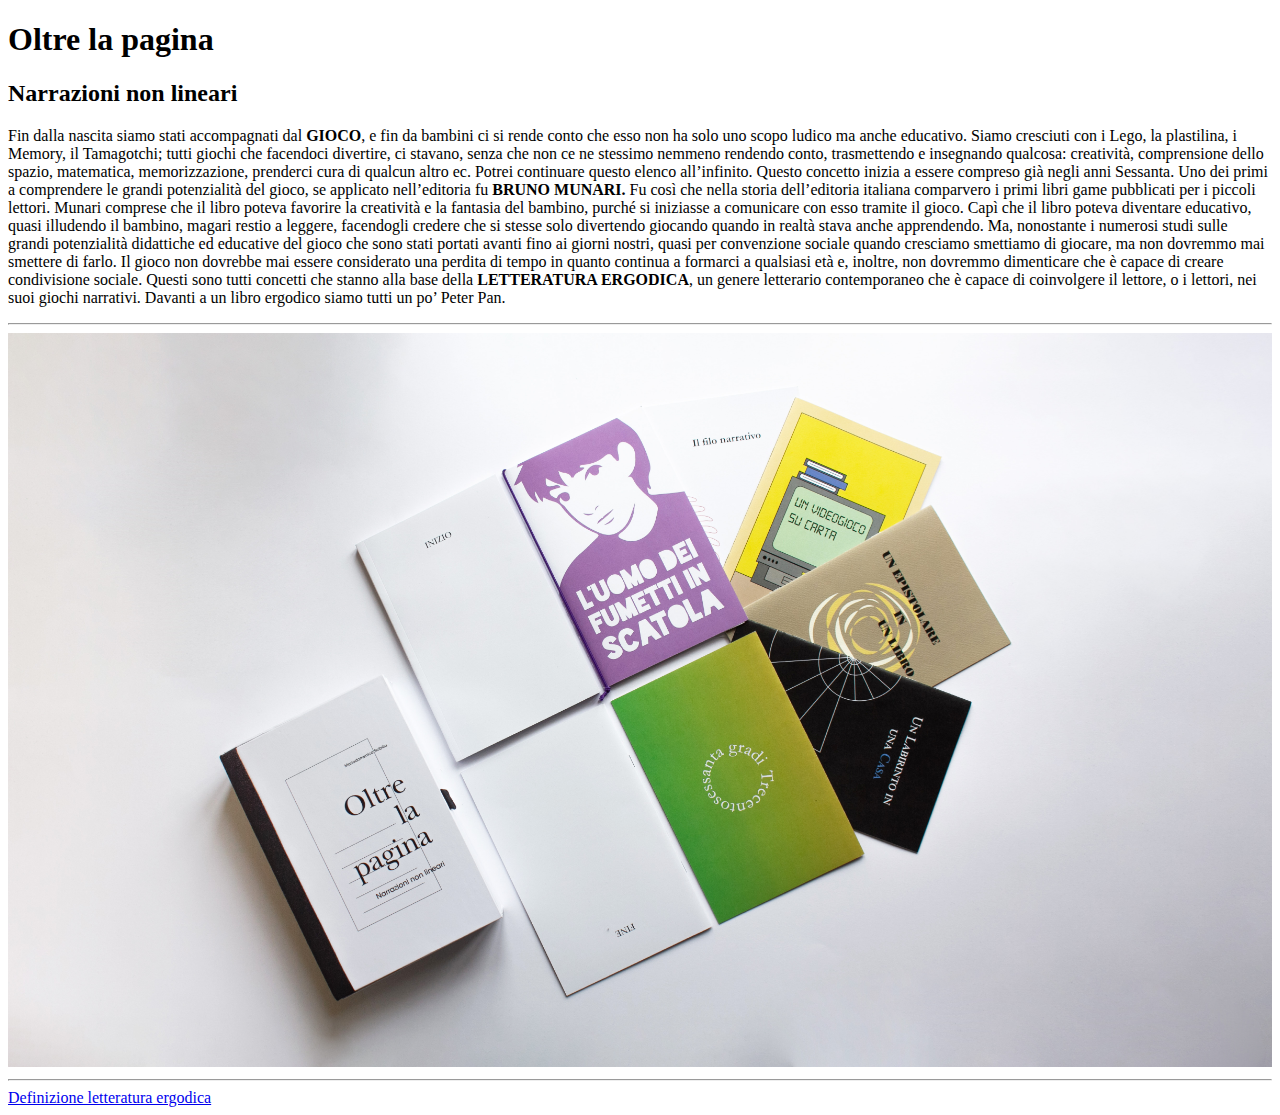
<file: Precorso/Es_1/index.html>
<!DOCTYPE html>
<html lang="en">
<head>
    <meta charset="UTF-8">
    <meta name="viewport" content="width=device-width, initial-scale=1.0">
    <title>Oltre la pagina</title>
</head>
<body>
    <h1>Oltre la pagina</h1>
    <h2>Narrazioni non lineari</h2>
    <p> Fin dalla nascita siamo stati accompagnati dal <strong>GIOCO</strong>, e fin da bambini ci si rende conto che esso non ha solo uno scopo ludico ma anche educativo. Siamo cresciuti con i Lego, la plastilina, i Memory, il Tamagotchi; tutti giochi che facendoci divertire, ci stavano, senza che non ce ne stessimo nemmeno rendendo conto, trasmettendo e insegnando qualcosa: creatività, comprensione dello spazio, matematica, memorizzazione, prenderci cura di qualcun altro ec. Potrei continuare questo elenco all’infinito. 
        Questo concetto inizia a essere compreso già negli anni Sessanta. Uno dei primi a comprendere le grandi potenzialità del gioco, se applicato nell’editoria fu <strong> BRUNO MUNARI.</strong> Fu così che nella storia dell’editoria italiana comparvero i primi libri game pubblicati per i piccoli lettori. Munari comprese che il libro poteva favorire la creatività e la fantasia del bambino, purché si iniziasse a comunicare con esso tramite il gioco. Capì che il libro poteva diventare educativo, quasi illudendo il bambino, magari restio a leggere, facendogli credere che si stesse solo divertendo giocando quando in realtà stava anche apprendendo.  
        Ma, nonostante i numerosi studi sulle grandi potenzialità didattiche ed educative del gioco che sono stati portati avanti fino ai giorni nostri, quasi per convenzione sociale quando cresciamo smettiamo di giocare, ma non dovremmo mai smettere di farlo. Il gioco non dovrebbe mai essere considerato una perdita di tempo in quanto continua a formarci a qualsiasi età e, inoltre, non dovremmo dimenticare che è capace di creare condivisione sociale. Questi sono tutti concetti che stanno alla base della <strong> LETTERATURA ERGODICA</strong>, un genere letterario contemporaneo che è capace di coinvolgere il lettore, o i lettori, nei suoi giochi narrativi. Davanti a un libro ergodico siamo tutti un po’ Peter Pan. 
        </p>
        
        <hr />

        <img src="img/IMG_3167b.jpg" width="100%" alt="img_che pizza è?" />
    
        <hr />
        <a href="https://accademiadellacrusca.it/it/parole-nuove/ergodico/18490#:~:text=Definizione,trama%20e%20i%20significati%20del%20testo.">Definizione letteratura ergodica</a>
</body>
</html>
</file>
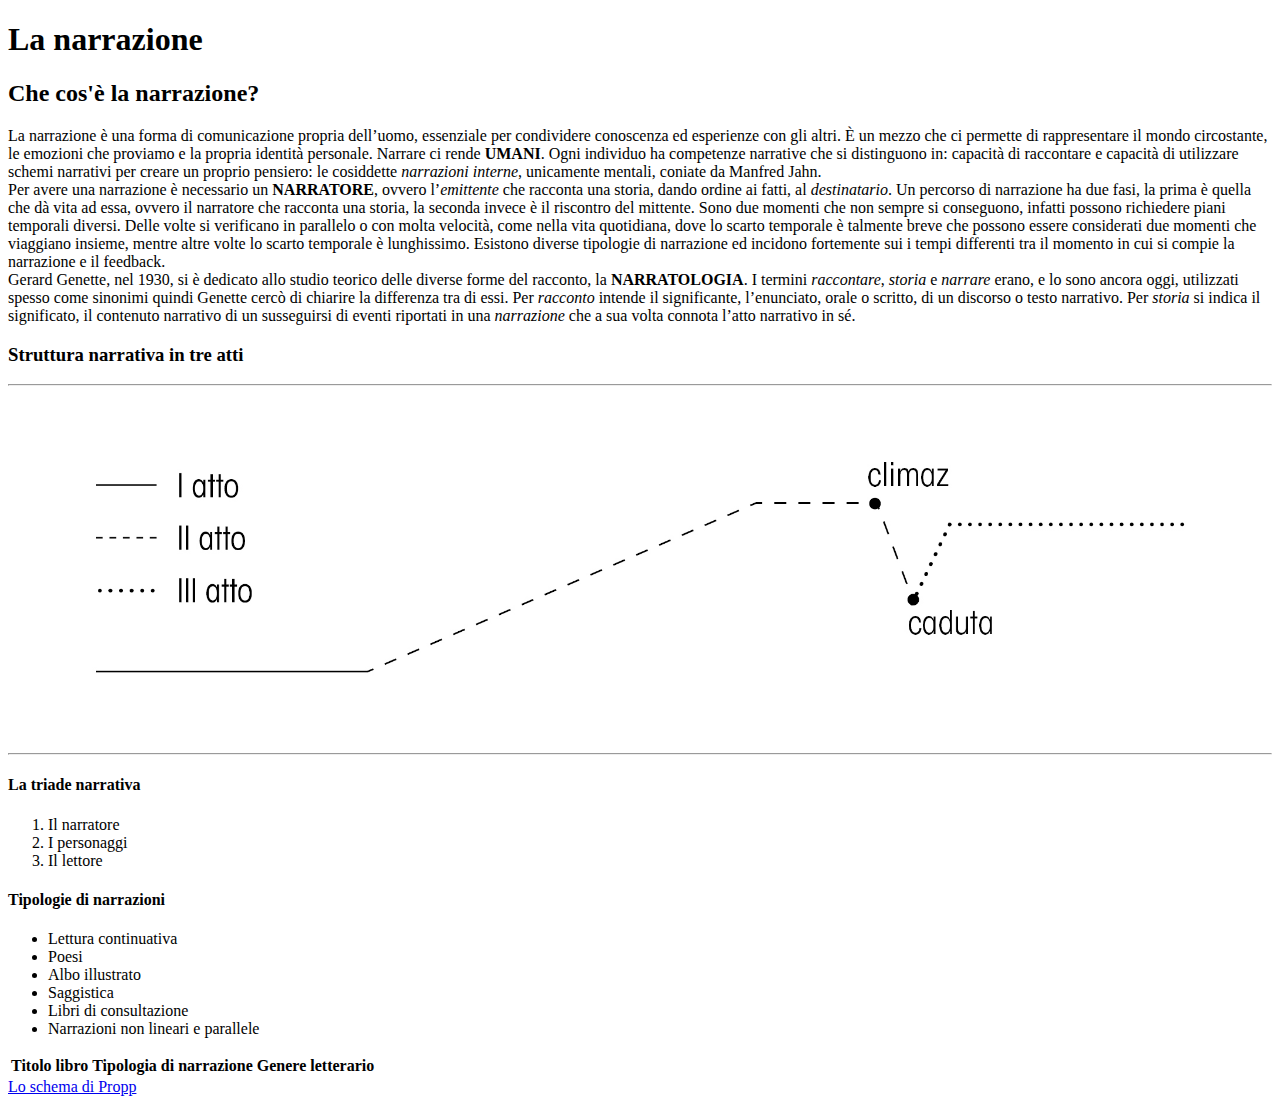
<file: Precorso/Es_3/elementi_vari.html>
<!DOCTYPE html>
<html lang="en">
<head>
    <meta charset="UTF-8">
    <meta name="viewport" content="width=device-width, initial-scale=1.0">
    <title>La narrazione</title>
</head>
<body>
    <h1>La narrazione</h1>
    <h2>Che cos'è la narrazione?</h2>

    <p>
        La narrazione è una forma di comunicazione propria dell’uomo, essenziale per condividere conoscenza ed esperienze con gli altri. È un mezzo che ci permette di rappresentare il mondo circostante, le emozioni che proviamo e la propria identità personale. Narrare ci rende <b>UMANI</b>. Ogni individuo ha competenze narrative che si distinguono in: capacità di raccontare e capacità di utilizzare schemi narrativi per creare un proprio pensiero: le cosiddette <i>narrazioni interne</i>, unicamente mentali, coniate da Manfred Jahn. <br> 
Per avere una narrazione è necessario un <b>NARRATORE</b>, ovvero l’<i>emittente</i> che racconta una storia, dando ordine ai fatti, al <i>destinatario</i>. Un percorso di narrazione ha due fasi, la prima è quella che dà vita ad essa, ovvero il narratore che racconta una storia, la seconda invece è il riscontro del mittente. Sono due momenti che non sempre si conseguono, infatti possono richiedere piani temporali diversi. Delle volte si verificano in parallelo o con molta velocità, come nella vita quotidiana, dove lo scarto temporale è talmente breve che possono essere considerati due momenti che viaggiano insieme, mentre altre volte lo scarto temporale è lunghissimo. Esistono diverse tipologie di narrazione ed incidono fortemente sui i tempi differenti tra il momento in cui si compie la narrazione e il feedback.<br> 
Gerard Genette, nel 1930, si è dedicato allo studio teorico delle diverse forme del racconto, la <b>NARRATOLOGIA</b>. I termini <i>raccontare</i>, <i>storia</i> e <i>narrare</i> erano, e lo sono ancora oggi, utilizzati spesso come sinonimi quindi Genette cercò di chiarire la differenza tra di essi. Per <i>racconto</i> intende il significante, l’enunciato, orale o scritto, di un discorso o testo narrativo. Per <i>storia</i> si indica il significato, il contenuto narrativo di un susseguirsi di eventi riportati in una <i>narrazione</i> che a sua volta connota l’atto narrativo in sé. 
    </p>

    <h3>Struttura narrativa in tre atti</h3>
    <hr /> 
    <img src="img/struttura narrativa in tre atti.jpg" width="100%" alt="img_struttura narrativa in tre atti" />
    <hr />

    <h4>La triade narrativa</h4>
    <ol>
      <li>Il narratore</li>
      <li>I personaggi</li>
      <li>Il lettore</li>
    </ol>
    
    <h4>Tipologie di narrazioni</h4>
    <ul>
      <li>Lettura continuativa</li>
      <li>Poesi</li>
      <li>Albo illustrato</li>
      <li>Saggistica</li>
      <li>Libri di consultazione</li>
      <li>Narrazioni non lineari e parallele</li>
    </ul>

    <table> 
        <tr>
            <th>Titolo libro</th>
            <th>Tipologia di narrazione</th>
            <th>Genere letterario</th>
        </tr>
    </table>

    <a href="https://www.scritturacreativa.org/lo-schema-di-propp-le-funzioni-i-ruoli-e-lefficacia-dello-storytelling/">Lo schema di Propp</a>
</body>
</html>
</file>
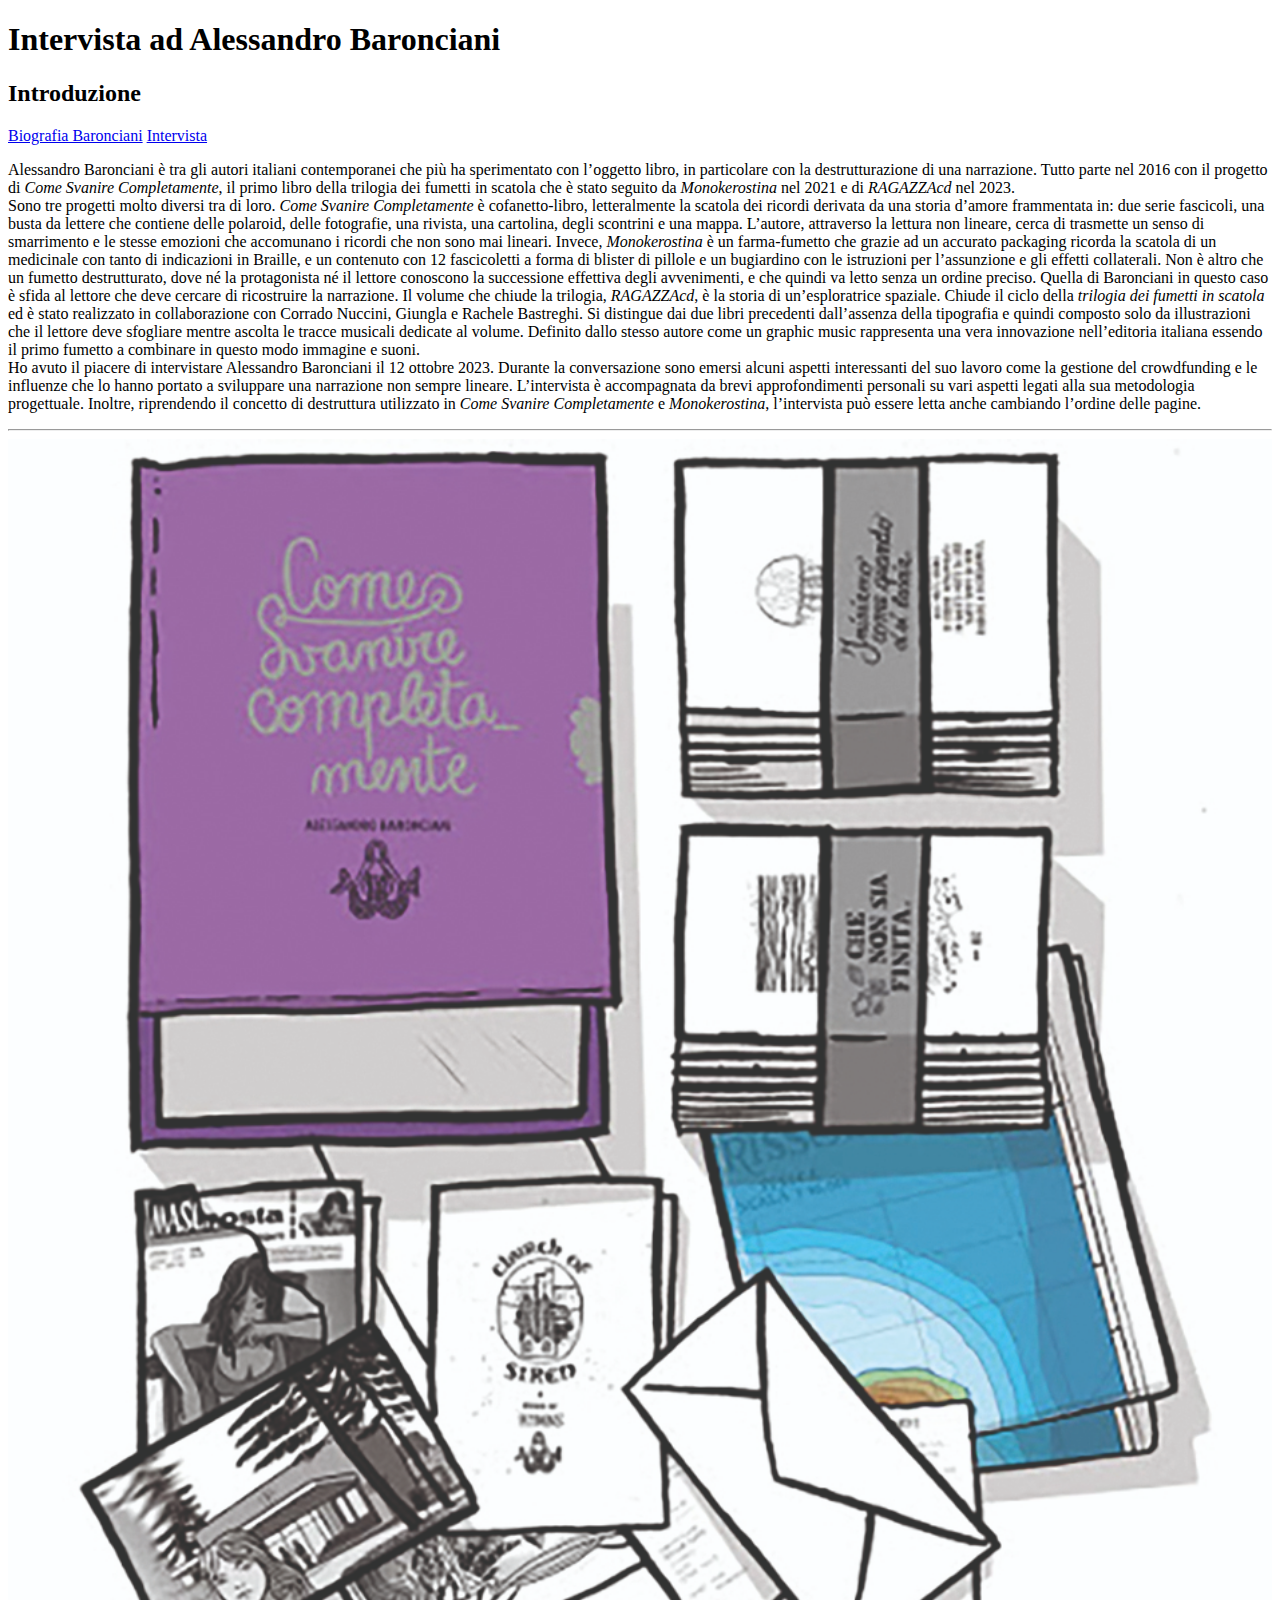
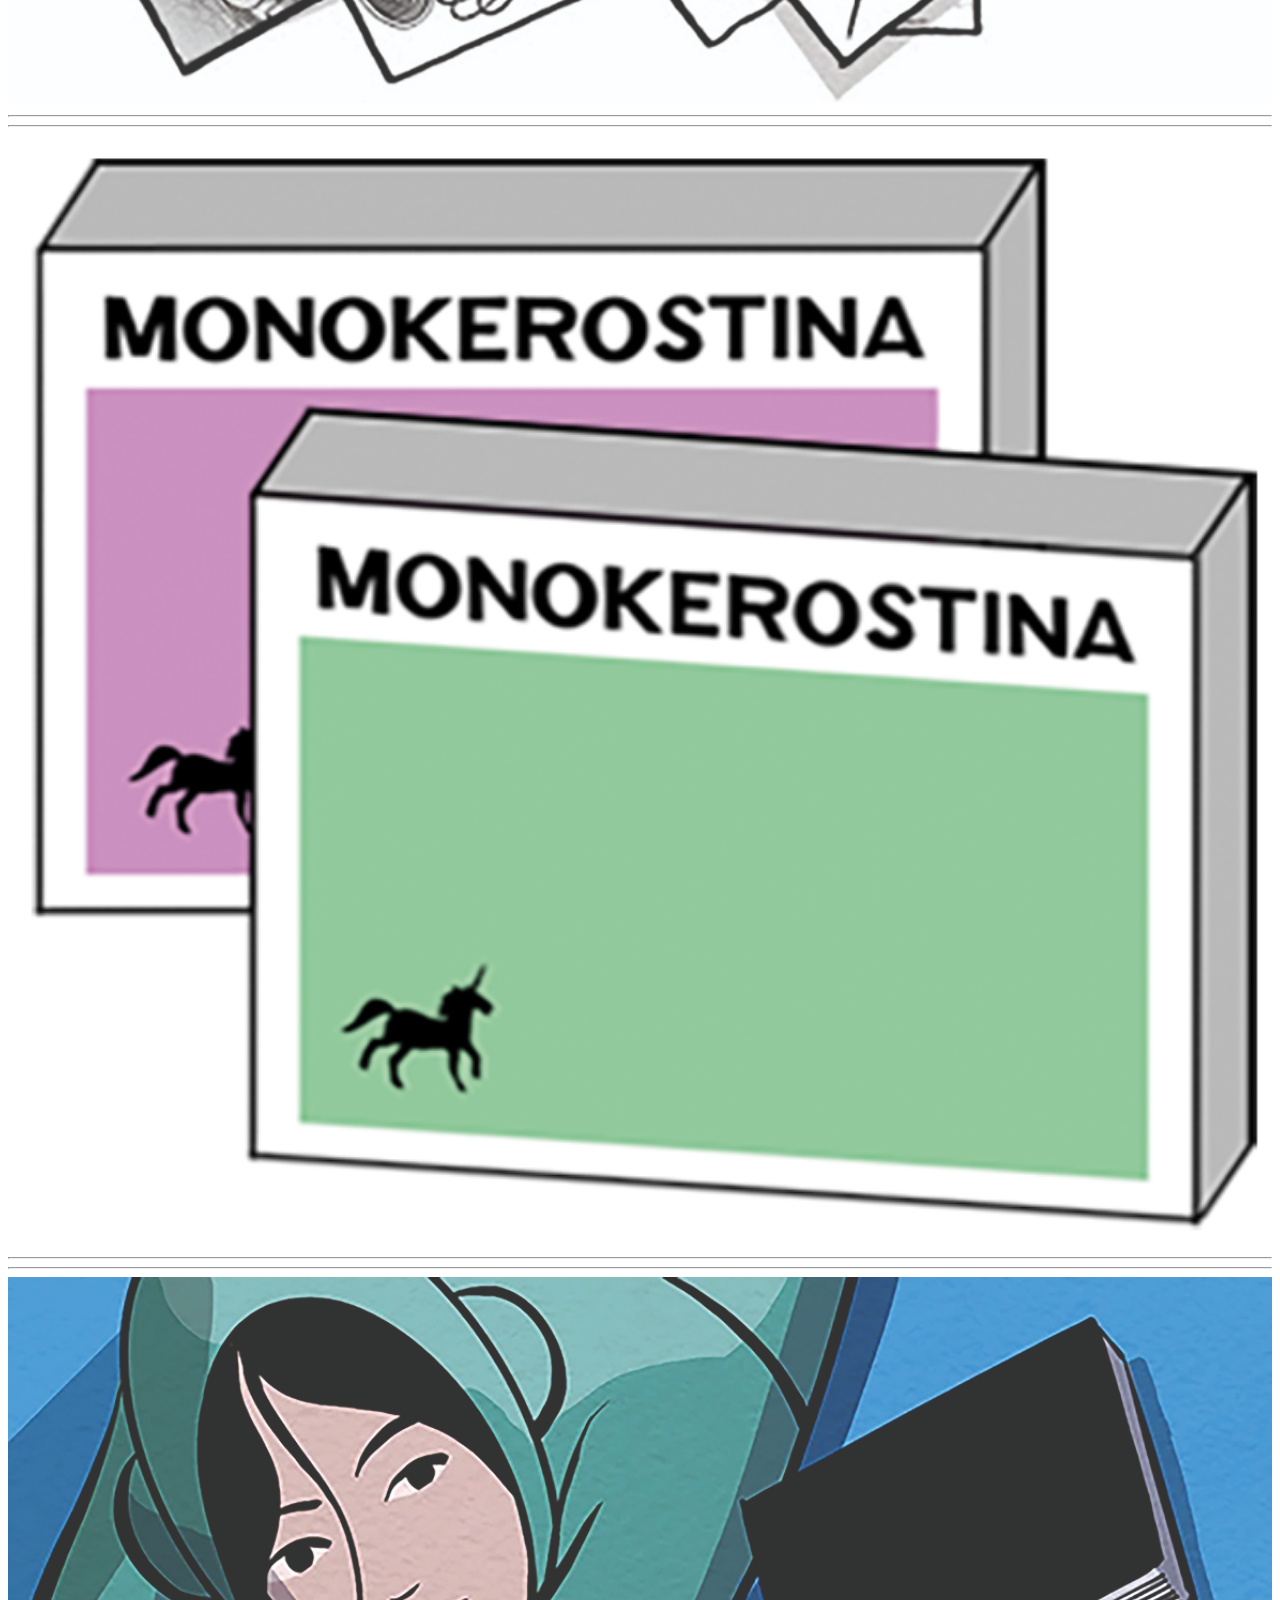
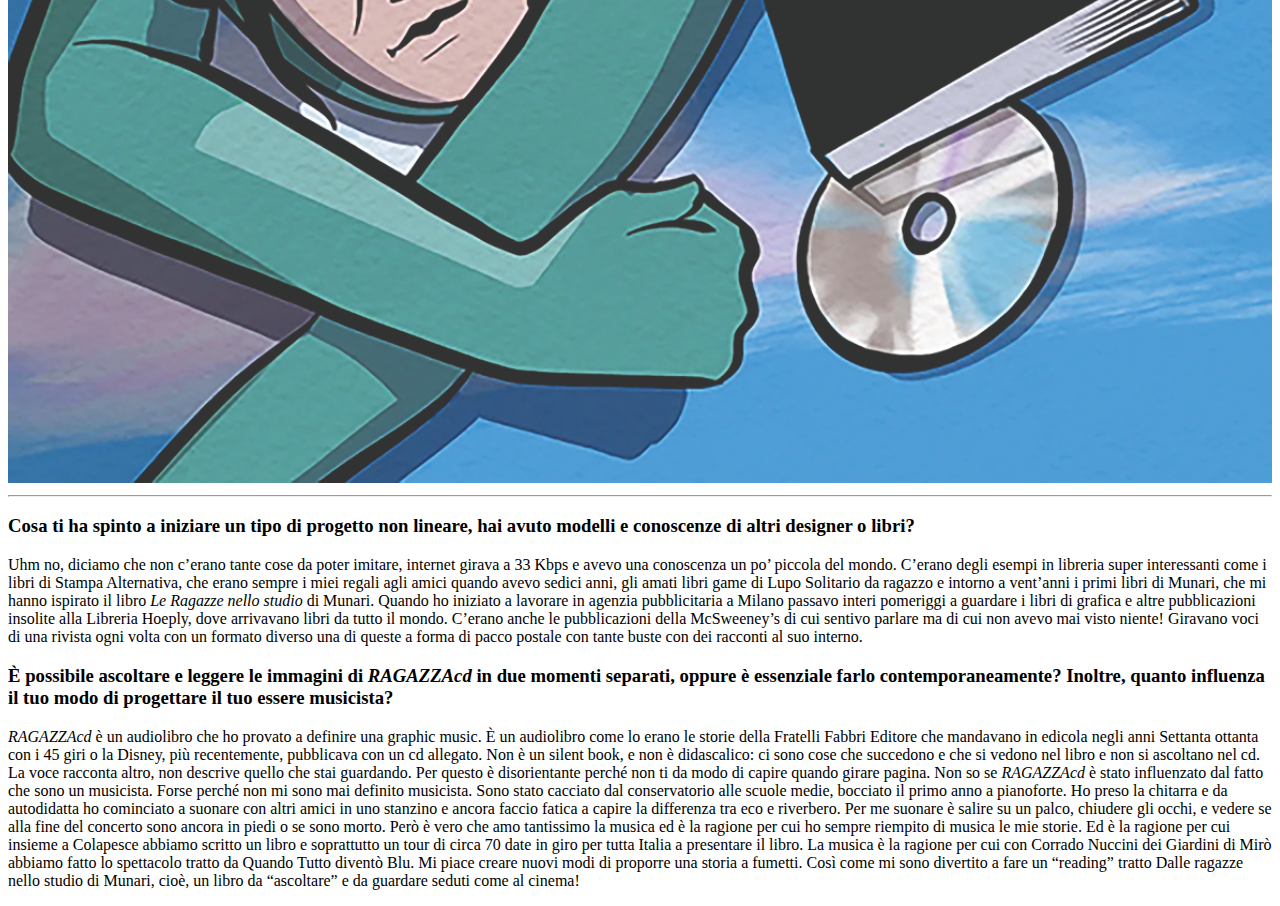
<file: Precorso/Es_4/collegamenti.html>
<!DOCTYPE html>
<html lang="en">
<head>
    <meta charset="UTF-8">
    <meta name="viewport" content="width=device-width, initial-scale=1.0">
    <title>Alessandro Baronciani</title>
</head>
<body>
    <h1>Intervista ad Alessandro Baronciani</h1>
    <h2>Introduzione</h2>
    <a href="https://baopublishing.it/autori/alessandro-baronciani/">Biografia Baronciani</a>
    <a href="#connection">Intervista</a>

    <p>
    Alessandro Baronciani è tra gli autori italiani contemporanei che più ha sperimentato con l’oggetto libro, in particolare con la destrutturazione di una narrazione. Tutto parte nel 2016 con il progetto di <i>Come Svanire Completamente</i>, il primo libro della trilogia dei fumetti in scatola che è stato seguito da <i>Monokerostina</i> nel 2021 e di <i>RAGAZZAcd</i> nel 2023. <br> 
    Sono tre progetti molto diversi tra di loro. <i>Come Svanire Completamente</i> è cofanetto-libro, letteralmente la scatola dei ricordi derivata da una storia d’amore frammentata in: due serie fascicoli, una busta da lettere che contiene delle polaroid, delle fotografie, una rivista, una cartolina, degli scontrini e una mappa. L’autore, attraverso la lettura non lineare, cerca di trasmette un senso di smarrimento e le stesse emozioni che accomunano i ricordi che non sono mai lineari. Invece, <i>Monokerostina</i> è un farma-fumetto che grazie ad un accurato packaging ricorda la scatola di un medicinale con tanto di indicazioni in Braille, e un contenuto con 12 fascicoletti a forma di blister di pillole e un bugiardino con le istruzioni per l’assunzione e gli effetti collaterali. Non è altro che un fumetto destrutturato, dove né la protagonista né il lettore conoscono la successione effettiva degli avvenimenti, e che quindi va letto senza un ordine preciso. Quella di Baronciani in questo caso è sfida al lettore che deve cercare di ricostruire la narrazione. Il volume che chiude la trilogia, <i>RAGAZZAcd</i>, è la storia di un’esploratrice spaziale. Chiude il ciclo della <i>trilogia dei fumetti in scatola</i> ed è stato realizzato in collaborazione con Corrado Nuccini, Giungla e Rachele Bastreghi. Si distingue dai due libri precedenti dall’assenza della tipografia e quindi composto solo da illustrazioni che il lettore deve sfogliare mentre ascolta le tracce musicali dedicate al volume. Definito dallo stesso autore come un graphic music rappresenta una vera innovazione nell’editoria italiana essendo il primo fumetto a combinare in questo modo immagine e suoni.<br>
    Ho avuto il piacere di intervistare Alessandro Baronciani il 12 ottobre 2023. Durante la conversazione sono emersi alcuni aspetti interessanti del suo lavoro come la gestione del crowdfunding e le influenze che lo hanno portato a sviluppare una narrazione non sempre lineare. L’intervista è accompagnata da brevi approfondimenti personali su vari aspetti legati alla sua metodologia progettuale. Inoltre, riprendendo il concetto di destruttura utilizzato in <i>Come Svanire Completamente</i> e <i>Monokerostina</i>, l’intervista può essere letta anche cambiando l’ordine delle pagine.
</p> 
   
    <hr /> 
    <img src="img/baronciani-come-svanire-completamente_07.jpg" width="100%" alt="img_come svanire completamente"/>
    <hr />

    <hr /> 
    <img src="img/VERDEplus.png" width="100%" alt="img_monokerostina"/>
    <hr />

    <hr /> 
    <img src="img/ragazzacdROLLINGSTONE01.jpg" width="100%" alt="img_RAGAZZA_cd"/>
    <hr />

    <h3 id="connection"> <b> Cosa ti ha spinto a iniziare un tipo di progetto non lineare, hai avuto modelli e conoscenze di altri designer o libri?</b></h3>
    <p> Uhm no, diciamo che non c’erano tante cose da poter imitare, internet girava a 33 Kbps e avevo una conoscenza un po’ piccola del mondo. C’erano degli esempi in libreria super interessanti come i libri di Stampa Alternativa, che erano sempre i miei regali agli amici quando avevo sedici anni, gli amati libri game di Lupo Solitario da ragazzo e intorno a vent’anni i primi libri di Munari, che mi hanno ispirato il libro <i>Le Ragazze nello studio</i> di Munari. Quando ho iniziato a lavorare in agenzia pubblicitaria a Milano passavo interi pomeriggi a guardare i libri di grafica e altre pubblicazioni insolite alla Libreria Hoeply, dove arrivavano libri da tutto il mondo. C’erano anche le pubblicazioni della McSweeney’s di cui sentivo parlare ma di cui non avevo mai visto niente! Giravano voci di una rivista ogni volta con un formato diverso una di queste a forma di pacco postale con tante buste con dei racconti al suo interno.
    </p>

    <h3> <b> È possibile ascoltare e leggere le immagini di <i>RAGAZZAcd</i> in due momenti separati, oppure è essenziale farlo contemporaneamente? Inoltre, quanto influenza il tuo modo di progettare il tuo essere musicista?</b></h3>
    <p> <i>RAGAZZAcd</i> è un audiolibro che ho provato a definire una graphic music. È un audiolibro come lo erano le storie della Fratelli Fabbri Editore che mandavano in edicola negli anni Settanta ottanta con i 45 giri o la Disney, più recentemente, pubblicava con un cd allegato. Non è un silent book, e non è didascalico: ci sono cose che succedono e che si vedono nel libro e non si ascoltano nel cd. La voce racconta altro, non descrive quello che stai guardando. Per questo è disorientante perché non ti da modo di capire quando girare pagina.
        Non so se <i>RAGAZZAcd</i> è stato influenzato dal fatto che sono un musicista. Forse perché non mi sono mai definito musicista. Sono stato cacciato dal conservatorio alle scuole medie, bocciato il primo anno a pianoforte. Ho preso la chitarra e da autodidatta ho cominciato a suonare con altri amici in uno stanzino e ancora faccio fatica a capire la differenza tra eco e riverbero. Per me suonare è salire su un palco, chiudere gli occhi, e vedere se alla fine del concerto sono ancora in piedi o se sono morto. Però è vero che amo tantissimo la musica ed è la ragione per cui ho sempre riempito di musica le mie storie. Ed è la ragione per cui insieme a Colapesce abbiamo scritto un libro e soprattutto un tour di circa 70 date in giro per tutta Italia a presentare il libro. La musica è la ragione per cui con Corrado Nuccini dei Giardini di Mirò abbiamo fatto lo spettacolo tratto da Quando Tutto diventò Blu. Mi piace creare nuovi modi di proporre una storia a fumetti. Così come mi sono divertito a fare un “reading” tratto Dalle ragazze nello studio di Munari, cioè, un libro da “ascoltare” e da guardare seduti come al cinema! 
        
        </p>
</body>
</html>
</file>
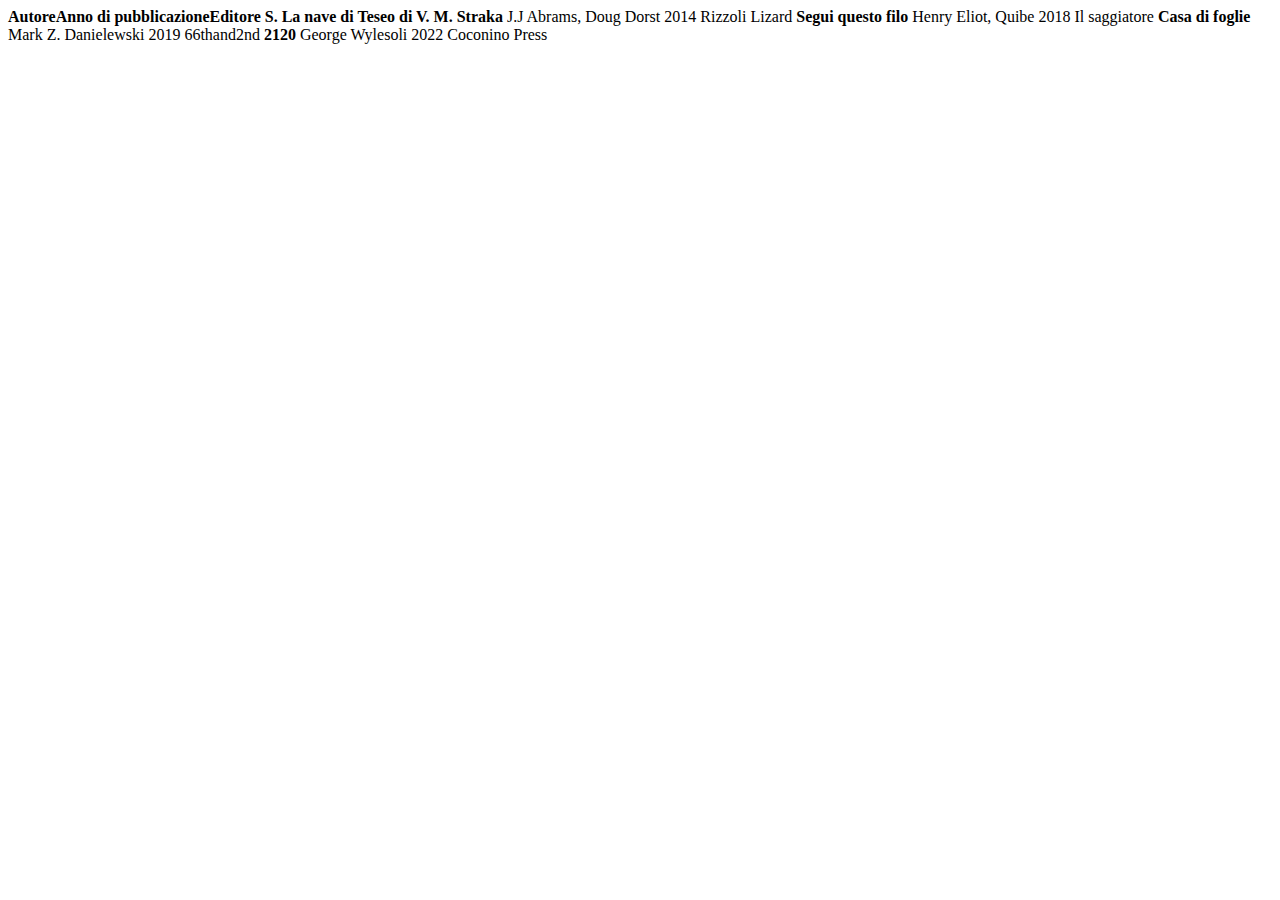
<file: Precorso/Es_5/tabella.html>
<!DOCTYPE html>
<html lang="en">
<head>
    <meta charset="UTF-8">
    <meta name="viewport" content="width=device-width, initial-scale=1.0">
    <title>Libri ergodici</title>
</head>
<body>
    
    <table width="400%" cellpadding="10" cellspacing="5">
        <tr>
            <tr width="150%"></tr>
            <tr> <b>Autore</b></tr>
            <tr><b>Anno di pubblicazione</b></tr>
            <tr><b>Editore</b></tr>
        </tr>

    <tr> 
        <tr> <b> S. La nave di Teseo di V. M. Straka</b> </tr>
        <tr> J.J Abrams, Doug Dorst</tr>
        <tr> 2014 </tr>
        <tr> Rizzoli Lizard </tr>
    </tr>
    <tr> 
        <tr> <b> Segui questo filo</b> </tr>
        <tr> Henry Eliot, Quibe </tr>
        <tr> 2018 </tr>
        <tr> Il saggiatore </tr>
    </tr>
    <tr> 
        <tr> <b>Casa di foglie </b></tr>
        <tr> Mark Z. Danielewski </tr>
        <tr> 2019 </tr>
        <tr> 66thand2nd </tr>
    </tr>

    <tr> 
        <tr> <b> 2120</b> </tr>
        <tr> George Wylesoli </tr>
        <tr> 2022 </tr>
        <tr> Coconino Press </tr>
    </tr>
    </table>

</body>
</html>
</file>
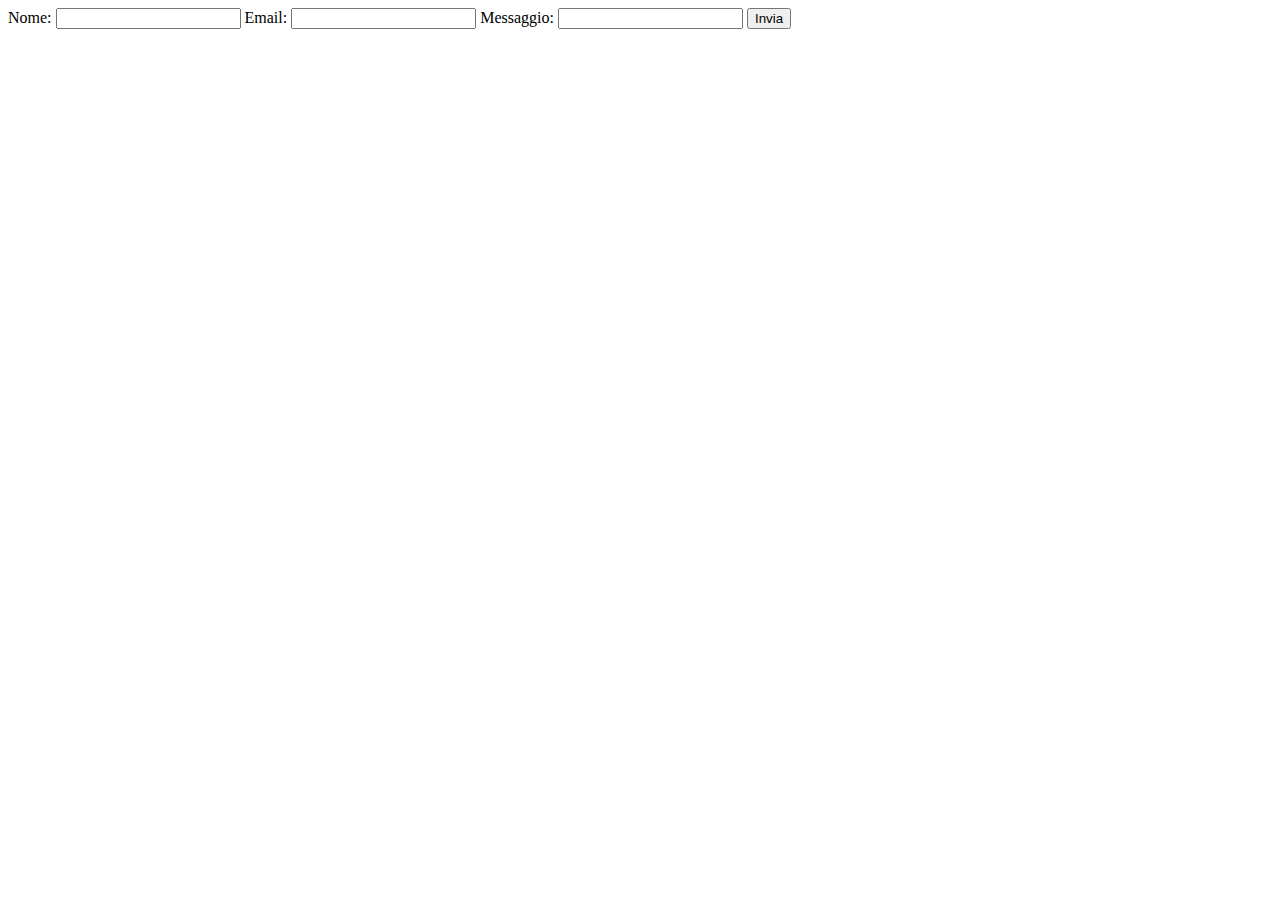
<file: Precorso/Es_6/form_contatto.html>
<!DOCTYPE html>
<html lang="en">
<head>
    <meta charset="UTF-8">
    <meta name="viewport" content="width=device-width, initial-scale=1.0">
    <title>Document</title>
</head>
<body>
    <form action="/submit-form" method="post">
        <label for="nome">Nome:</label>
        <input type="text" id="nome" name="nome">
        <label for="email">Email:</label>
        <input type="email" id="email" name="email">
        <label for="messaggio">Messaggio:</label>
        <input type="messaggio" id="messaggio" name="messaggio">
        <button type="submit">Invia</button>
        </form>
</body>
</html>
</file>
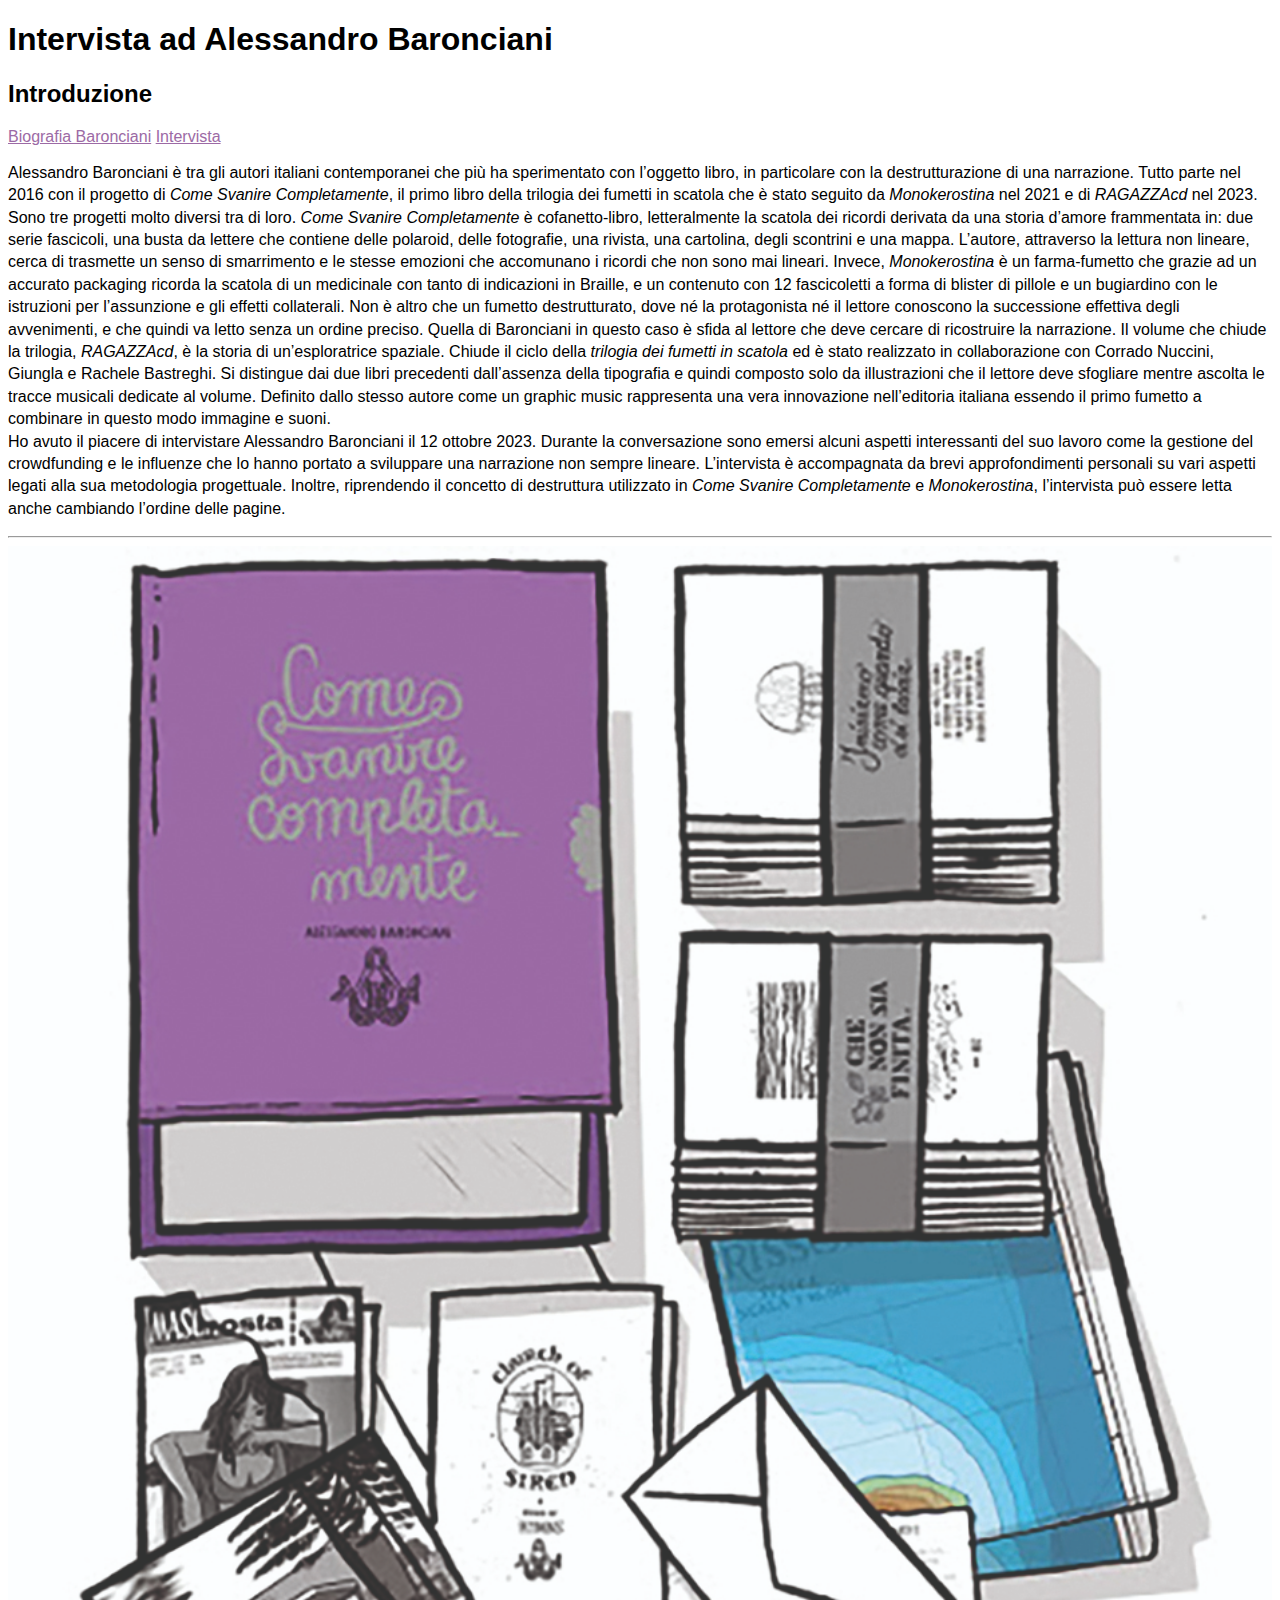
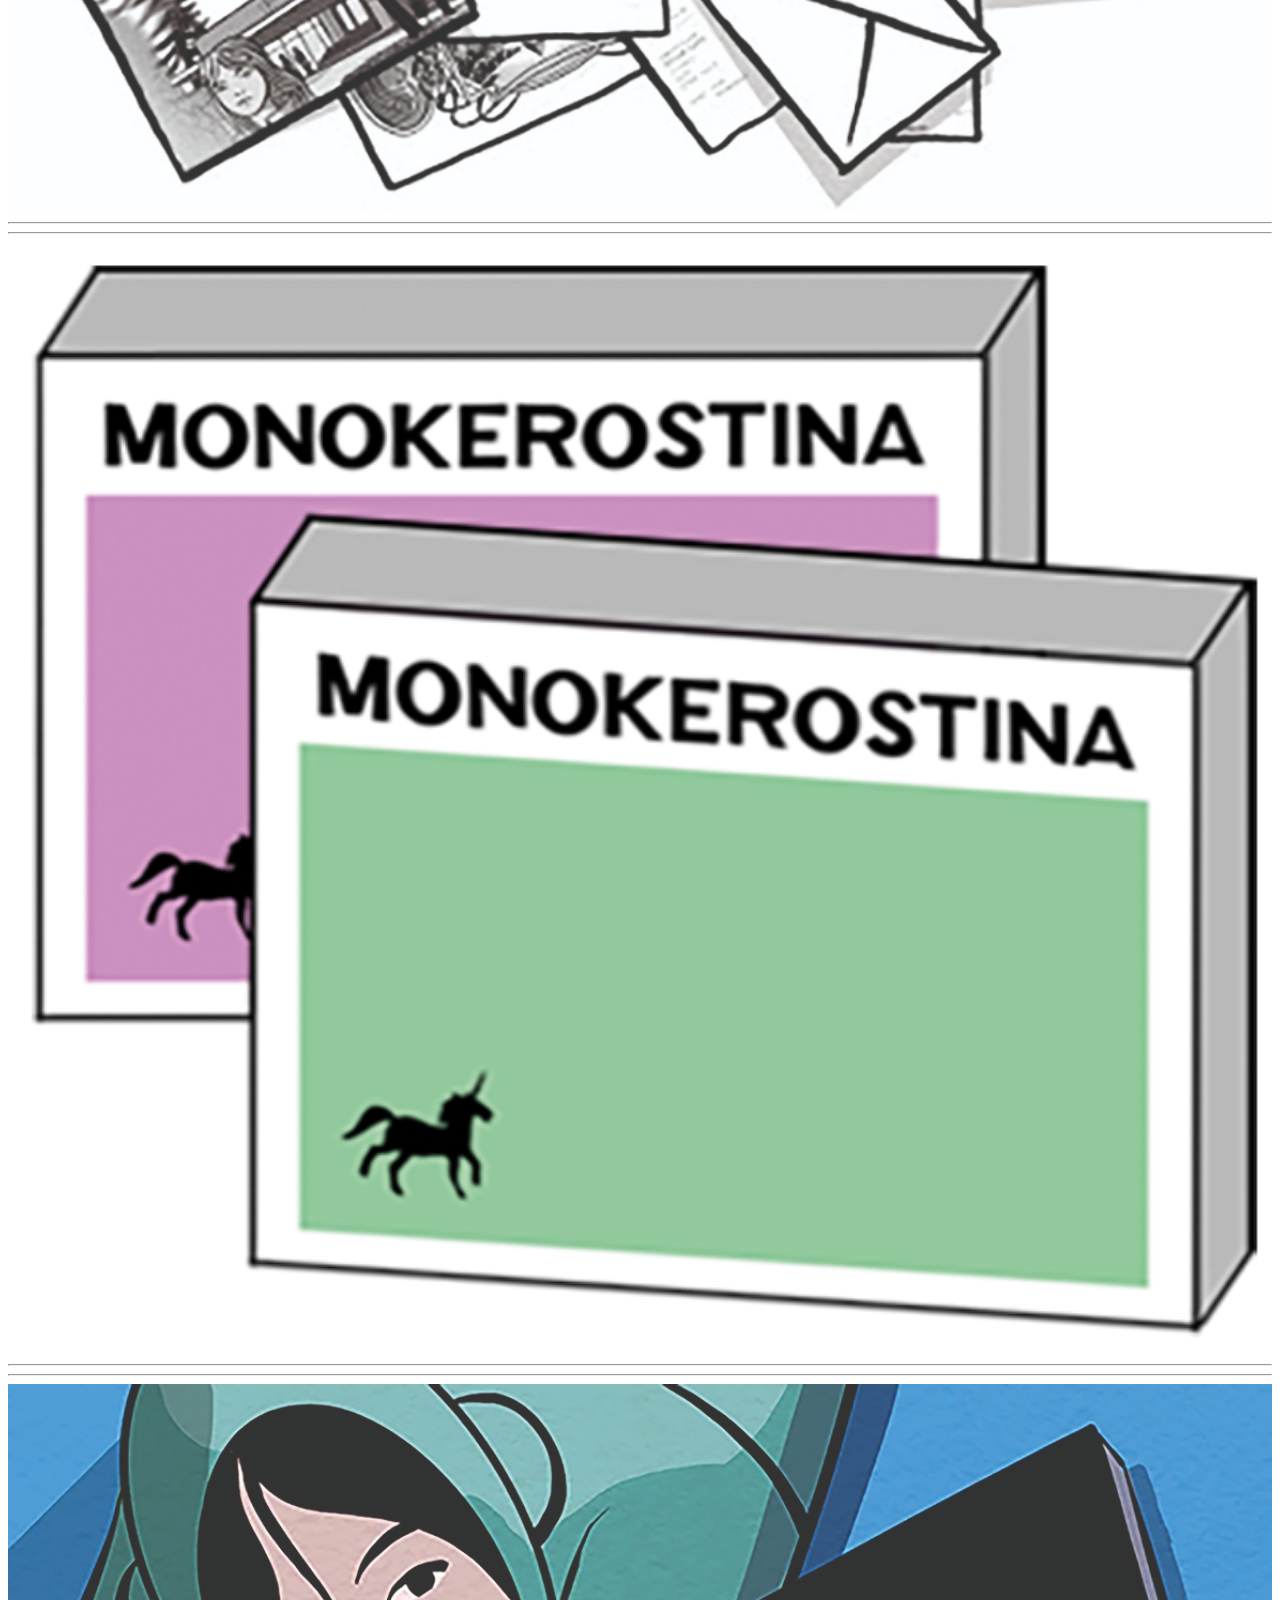
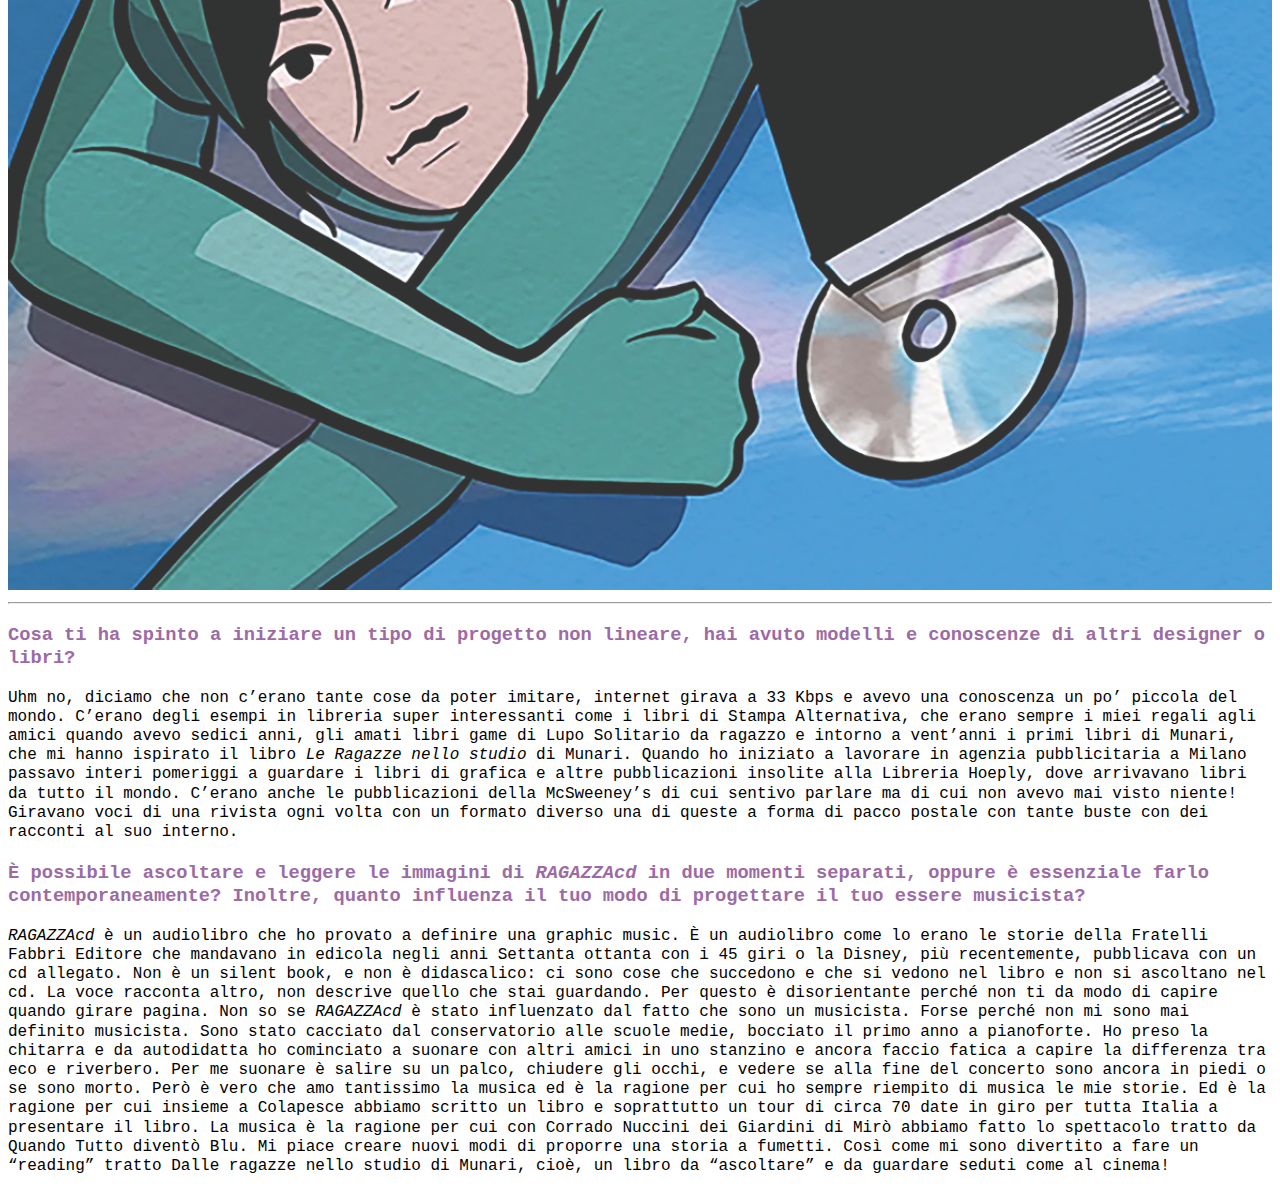
<file: Precorso/Es_7/pagina_stilizzata.html>
<!DOCTYPE html>
<html lang="en">
<head>
    <meta charset="UTF-8">
    <meta name="viewport" content="width=device-width, initial-scale=1.0">
    <title>Alessandro Baronciani</title>
    <style type="text/css">
        body {
            font-family: Roboto, ComicNeue, sans-serif;
            h1, h2 {
                font-family: Roboto, sans-serif;
            }
            .intro {
                font-family: Roboto, sans-serif;
                line-height: 1.4em;
            }
            .domanda {
                font-family: ComicNeue, monospace;
                color: #9c6aa5;
                line-height: 1.2em;
            }
            .risposta {
                font-family: ComicNeue, monospace;
                line-height: 1.2em;
            }  
            a   {
                font-family: Roboto, sans-serif;
                color: #9c6aa5;
            }  
        }
    </style>
</head>
<body>
    <h1>Intervista ad Alessandro Baronciani</h1>
    <h2>Introduzione</h2>
    <a href="https://baopublishing.it/autori/alessandro-baronciani/">Biografia Baronciani</a>
    <a href="#connection">Intervista</a>

    <p class="intro">
    Alessandro Baronciani è tra gli autori italiani contemporanei che più ha sperimentato con l’oggetto libro, in particolare con la destrutturazione di una narrazione. Tutto parte nel 2016 con il progetto di <i>Come Svanire Completamente</i>, il primo libro della trilogia dei fumetti in scatola che è stato seguito da <i>Monokerostina</i> nel 2021 e di <i>RAGAZZAcd</i> nel 2023. <br> 
    Sono tre progetti molto diversi tra di loro. <i>Come Svanire Completamente</i> è cofanetto-libro, letteralmente la scatola dei ricordi derivata da una storia d’amore frammentata in: due serie fascicoli, una busta da lettere che contiene delle polaroid, delle fotografie, una rivista, una cartolina, degli scontrini e una mappa. L’autore, attraverso la lettura non lineare, cerca di trasmette un senso di smarrimento e le stesse emozioni che accomunano i ricordi che non sono mai lineari. Invece, <i>Monokerostina</i> è un farma-fumetto che grazie ad un accurato packaging ricorda la scatola di un medicinale con tanto di indicazioni in Braille, e un contenuto con 12 fascicoletti a forma di blister di pillole e un bugiardino con le istruzioni per l’assunzione e gli effetti collaterali. Non è altro che un fumetto destrutturato, dove né la protagonista né il lettore conoscono la successione effettiva degli avvenimenti, e che quindi va letto senza un ordine preciso. Quella di Baronciani in questo caso è sfida al lettore che deve cercare di ricostruire la narrazione. Il volume che chiude la trilogia, <i>RAGAZZAcd</i>, è la storia di un’esploratrice spaziale. Chiude il ciclo della <i>trilogia dei fumetti in scatola</i> ed è stato realizzato in collaborazione con Corrado Nuccini, Giungla e Rachele Bastreghi. Si distingue dai due libri precedenti dall’assenza della tipografia e quindi composto solo da illustrazioni che il lettore deve sfogliare mentre ascolta le tracce musicali dedicate al volume. Definito dallo stesso autore come un graphic music rappresenta una vera innovazione nell’editoria italiana essendo il primo fumetto a combinare in questo modo immagine e suoni.<br>
    Ho avuto il piacere di intervistare Alessandro Baronciani il 12 ottobre 2023. Durante la conversazione sono emersi alcuni aspetti interessanti del suo lavoro come la gestione del crowdfunding e le influenze che lo hanno portato a sviluppare una narrazione non sempre lineare. L’intervista è accompagnata da brevi approfondimenti personali su vari aspetti legati alla sua metodologia progettuale. Inoltre, riprendendo il concetto di destruttura utilizzato in <i>Come Svanire Completamente</i> e <i>Monokerostina</i>, l’intervista può essere letta anche cambiando l’ordine delle pagine.
</p> 
   
    <hr /> 
    <img src="img/baronciani-come-svanire-completamente_07.jpg" width="100%" alt="img_come svanire completamente"/>
    <hr />

    <hr /> 
    <img src="img/VERDEplus.png" width="100%" alt="img_monokerostina"/>
    <hr />

    <hr /> 
    <img src="img/ragazzacdROLLINGSTONE01.jpg" width="100%" alt="img_RAGAZZA_cd"/>
    <hr />

    <h3 id="connection"> <b class="domanda"> Cosa ti ha spinto a iniziare un tipo di progetto non lineare, hai avuto modelli e conoscenze di altri designer o libri?</b></h3>
    <p class="risposta"> Uhm no, diciamo che non c’erano tante cose da poter imitare, internet girava a 33 Kbps e avevo una conoscenza un po’ piccola del mondo. C’erano degli esempi in libreria super interessanti come i libri di Stampa Alternativa, che erano sempre i miei regali agli amici quando avevo sedici anni, gli amati libri game di Lupo Solitario da ragazzo e intorno a vent’anni i primi libri di Munari, che mi hanno ispirato il libro <i>Le Ragazze nello studio</i> di Munari. Quando ho iniziato a lavorare in agenzia pubblicitaria a Milano passavo interi pomeriggi a guardare i libri di grafica e altre pubblicazioni insolite alla Libreria Hoeply, dove arrivavano libri da tutto il mondo. C’erano anche le pubblicazioni della McSweeney’s di cui sentivo parlare ma di cui non avevo mai visto niente! Giravano voci di una rivista ogni volta con un formato diverso una di queste a forma di pacco postale con tante buste con dei racconti al suo interno.
    </p>

    <h3> <b class="domanda"> È possibile ascoltare e leggere le immagini di <i>RAGAZZAcd</i> in due momenti separati, oppure è essenziale farlo contemporaneamente? Inoltre, quanto influenza il tuo modo di progettare il tuo essere musicista?</b></h3>
    <p class="risposta"> <i>RAGAZZAcd</i> è un audiolibro che ho provato a definire una graphic music. È un audiolibro come lo erano le storie della Fratelli Fabbri Editore che mandavano in edicola negli anni Settanta ottanta con i 45 giri o la Disney, più recentemente, pubblicava con un cd allegato. Non è un silent book, e non è didascalico: ci sono cose che succedono e che si vedono nel libro e non si ascoltano nel cd. La voce racconta altro, non descrive quello che stai guardando. Per questo è disorientante perché non ti da modo di capire quando girare pagina.
        Non so se <i>RAGAZZAcd</i> è stato influenzato dal fatto che sono un musicista. Forse perché non mi sono mai definito musicista. Sono stato cacciato dal conservatorio alle scuole medie, bocciato il primo anno a pianoforte. Ho preso la chitarra e da autodidatta ho cominciato a suonare con altri amici in uno stanzino e ancora faccio fatica a capire la differenza tra eco e riverbero. Per me suonare è salire su un palco, chiudere gli occhi, e vedere se alla fine del concerto sono ancora in piedi o se sono morto. Però è vero che amo tantissimo la musica ed è la ragione per cui ho sempre riempito di musica le mie storie. Ed è la ragione per cui insieme a Colapesce abbiamo scritto un libro e soprattutto un tour di circa 70 date in giro per tutta Italia a presentare il libro. La musica è la ragione per cui con Corrado Nuccini dei Giardini di Mirò abbiamo fatto lo spettacolo tratto da Quando Tutto diventò Blu. Mi piace creare nuovi modi di proporre una storia a fumetti. Così come mi sono divertito a fare un “reading” tratto Dalle ragazze nello studio di Munari, cioè, un libro da “ascoltare” e da guardare seduti come al cinema! 
        
        </p>
</body>
</html>
</file>
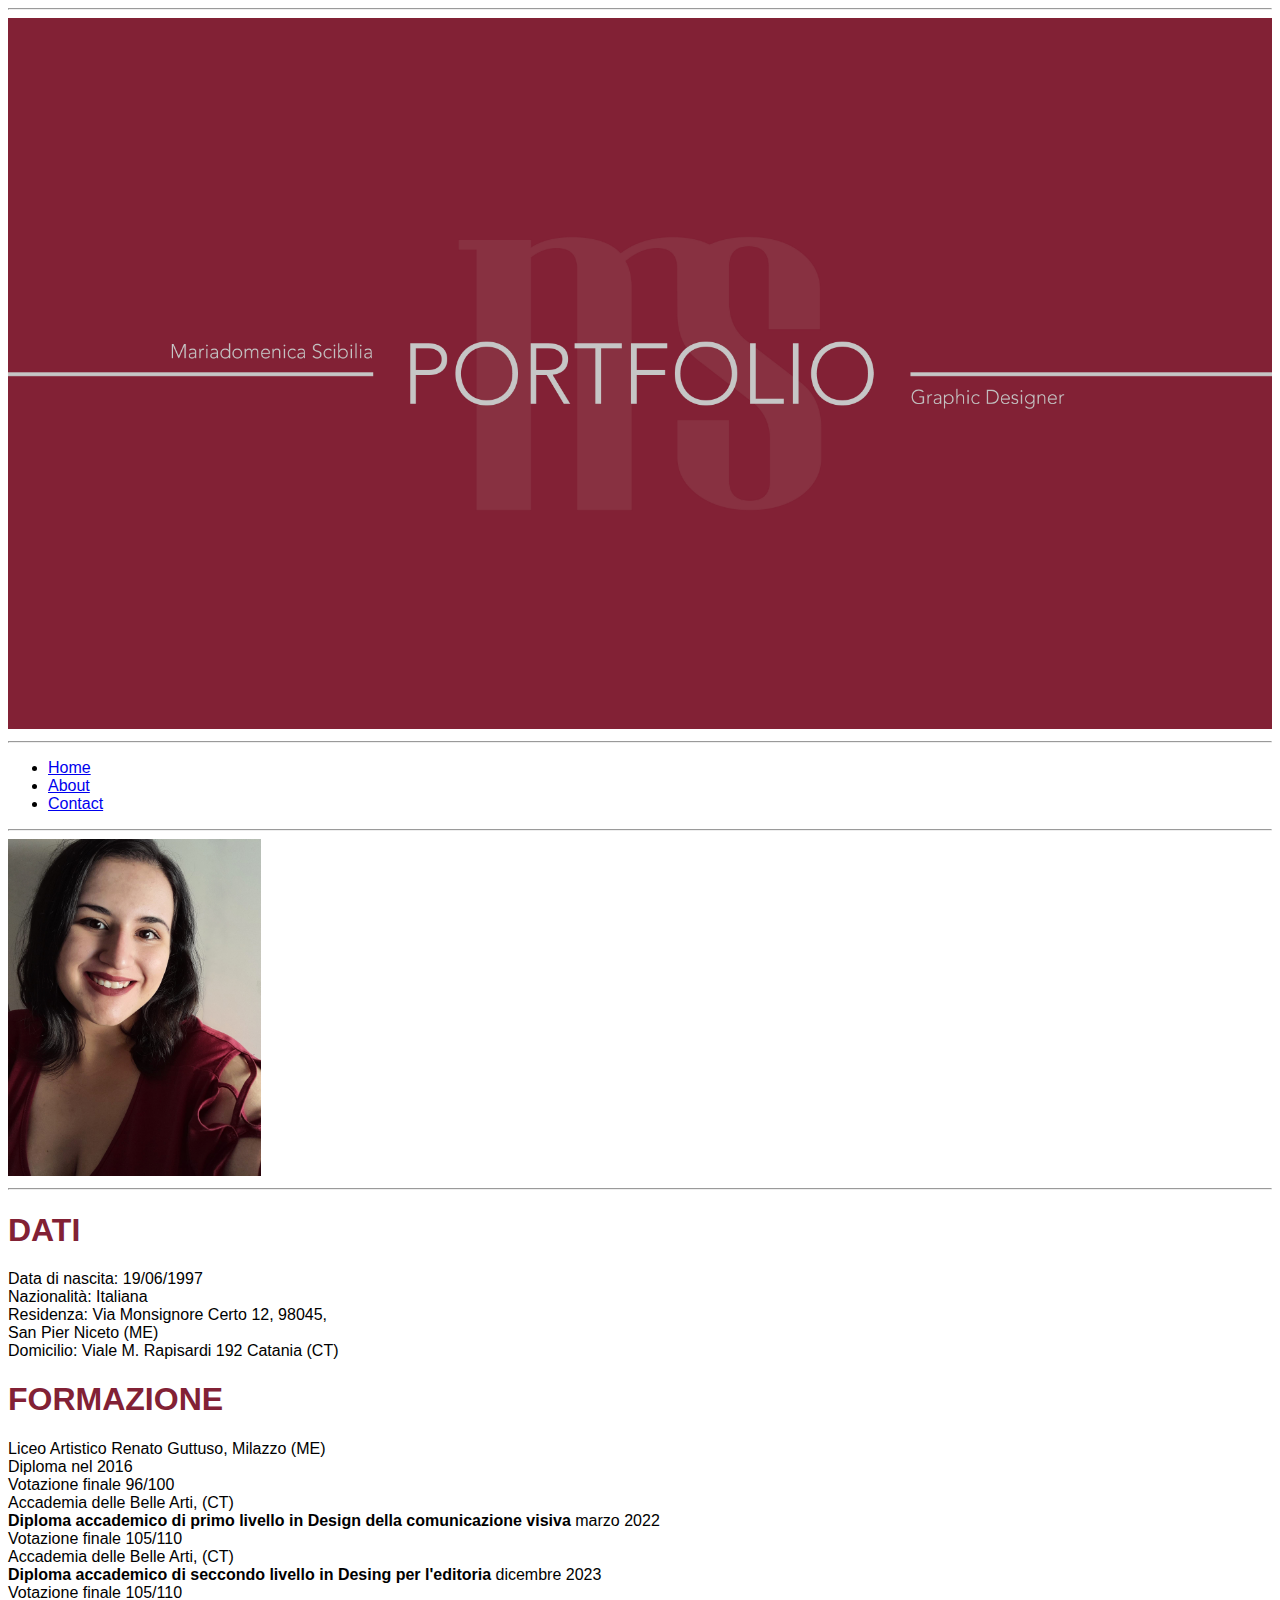
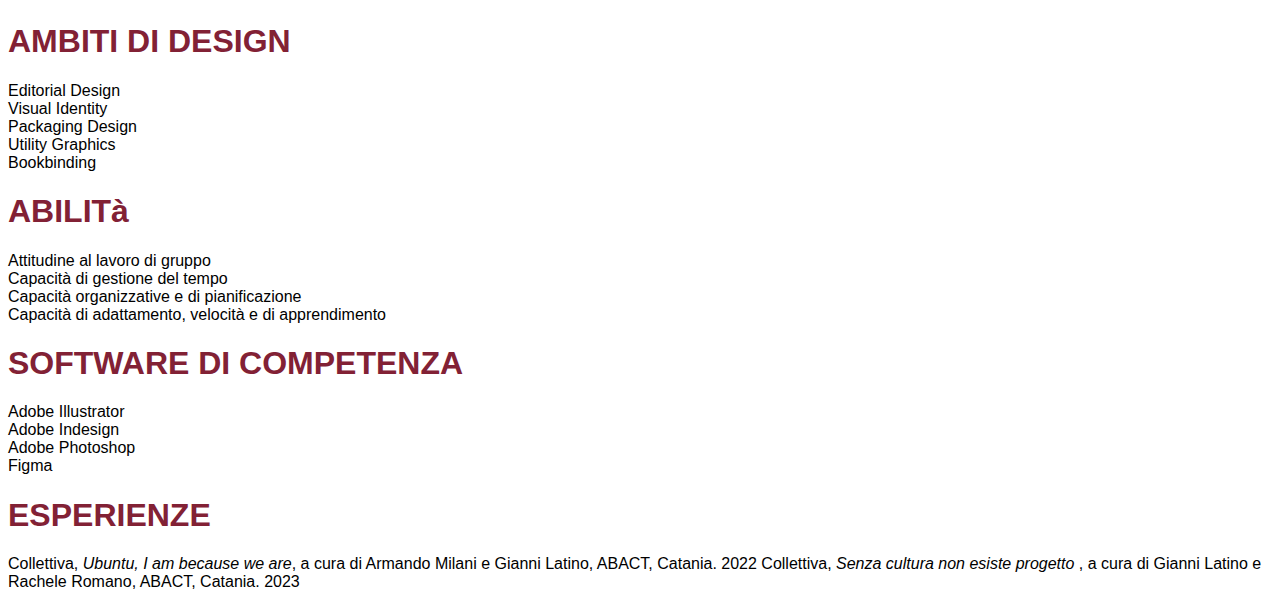
<file: Precorso/Es_9/about.html>
<!DOCTYPE html>
<html lang="en">
<head>
    <meta charset="UTF-8">
    <meta name="viewport" content="width=device-width, initial-scale=1.0">
    <title>About</title>
    <style type="text/css">
        body {
            font-family: Avenir LT Std, sans-serif;
            h1{
                color: #822135;
                font-family: Avenir LT Std, sans-serif;
            }
            p{
                font-family: Avenir LT Std, sans-serif;
            }
        }
    </style>
</head>
<body>
    <hr /> 
    <img src="img/portfolio.jpg" width="100%" alt="img_portfolio"/>
    <hr />

    <header>
        <nav>
        <ul>
        <li><a href="home.html">Home</a></li>    
        <li><a href="about.html">About</a></li>
        <li><a href="contact.html">Contact</a></li>
        </ul>
        </nav>
        </header>

    <hr /> 
    <img src="img/foto.jpg" width="20%" alt="img_foto"/>
    <hr />
    <h1><b>DATI</b></h1>
    <p>
        Data di nascita: 19/06/1997 <br>
        Nazionalità: Italiana <br>
        Residenza: Via Monsignore Certo 12, 98045, <br>
        San Pier Niceto (ME) <br>
        Domicilio: Viale M. Rapisardi 192 Catania (CT) <br>
    </p>

    <h1><b>FORMAZIONE</b></h1>
    <p>
        Liceo Artistico Renato Guttuso, Milazzo (ME) <br>
        Diploma nel 2016  <br>
        Votazione finale 96/100  <br>

        Accademia delle Belle Arti, (CT) <br>
        <b>Diploma accademico di primo livello in Design della comunicazione visiva </b> marzo 2022<br>
        Votazione finale 105/110 <br>

        Accademia delle Belle Arti, (CT) <br>
        <b>Diploma accademico di seccondo livello in Desing per l'editoria </b> dicembre 2023 <br>
        Votazione finale 105/110 <br>
    </p>

    <h1><b>AMBITI DI DESIGN</b></h1>
    <p>Editorial Design <br>
        Visual Identity <br>
        Packaging Design <br>
        Utility Graphics <br>
        Bookbinding <br>
    </p>

    <h1><b>ABILITà</b></h1>
    <p>Attitudine al lavoro di gruppo <br>
        Capacità di gestione del tempo <br>
        Capacità organizzative e di pianificazione <br>
        Capacità di adattamento, velocità e di apprendimento <br>
    </p>

    <h1><b> SOFTWARE DI COMPETENZA </b></h1>
    <p>Adobe Illustrator <br>
        Adobe Indesign <br>
        Adobe Photoshop <br>
        Figma <br>
    </p>

    <h1><b>ESPERIENZE</b></h1>
    <p> Collettiva, <i> Ubuntu, I am because we are</i>, a cura di Armando Milani e Gianni Latino, ABACT, Catania. 2022

        Collettiva, <i> Senza cultura non esiste progetto </i>, a cura di Gianni Latino e Rachele Romano,
        ABACT, Catania. 2023
    </p>

</body>
</html>
</file>
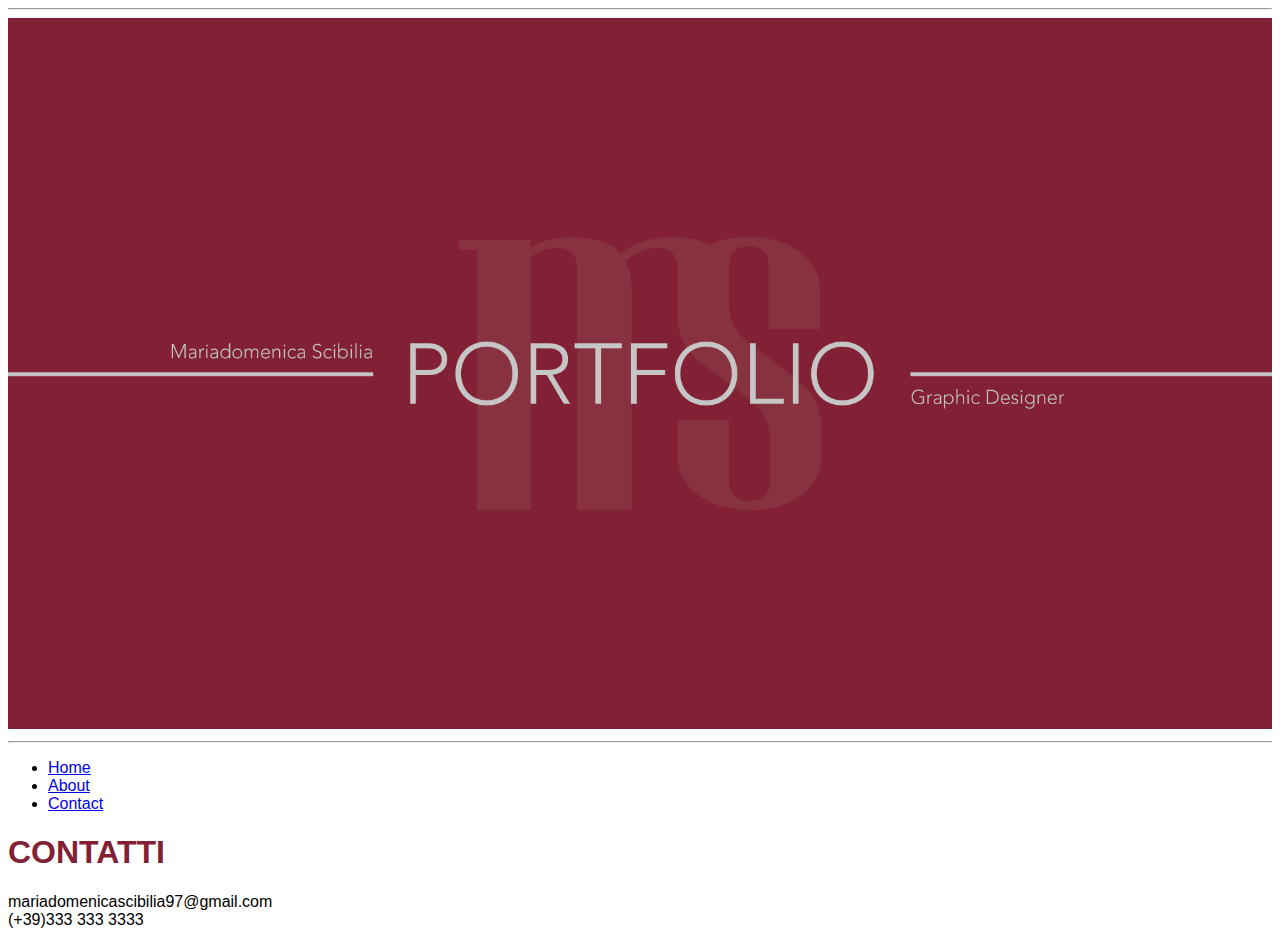
<file: Precorso/Es_9/contact.html>
<!DOCTYPE html>
<html lang="en">
<head>
    <meta charset="UTF-8">
    <meta name="viewport" content="width=device-width, initial-scale=1.0">
    <title>About</title>
    <style type="text/css">
        body {
            font-family: Avenir LT Std, sans-serif;
            h1{
                color: #822135;
                font-family: Avenir LT Std, sans-serif;
            }
            p{
                font-family: Avenir LT Std, sans-serif;
            }
        }
    </style>
</head>
<body>
    <hr /> 
    <img src="img/portfolio.jpg" width="100%" alt="img_portfolio"/>
    <hr />

    <header>
        <nav>
        <ul>
            <li><a href="home.html">Home</a></li>    
            <li><a href="about.html">About</a></li>
            <li><a href="contact.html">Contact</a></li>
        </ul>
        </nav>
        </header>

    <h1><b>CONTATTI</b></h1>
    <p>
        mariadomenicascibilia97@gmail.com <br>
        (+39)333 333 3333
    </p>
</body>
</html>
</file>
